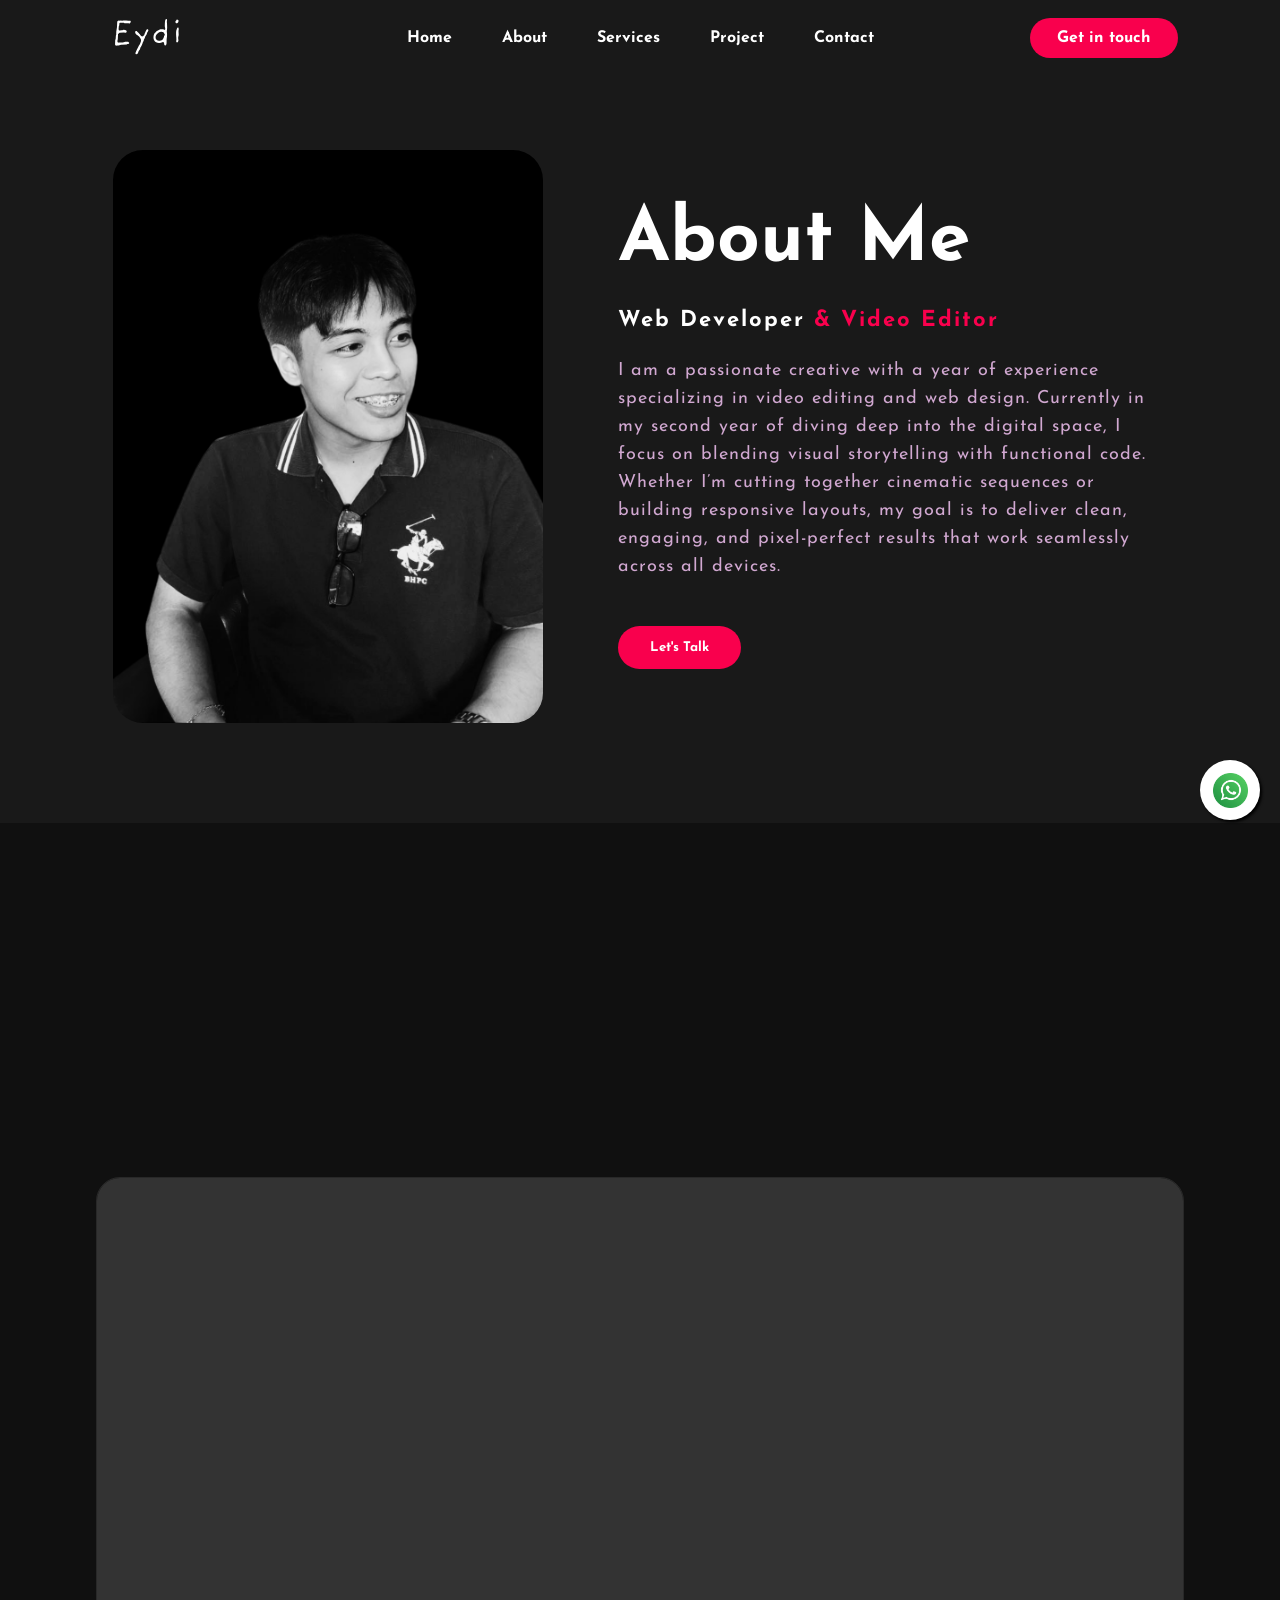
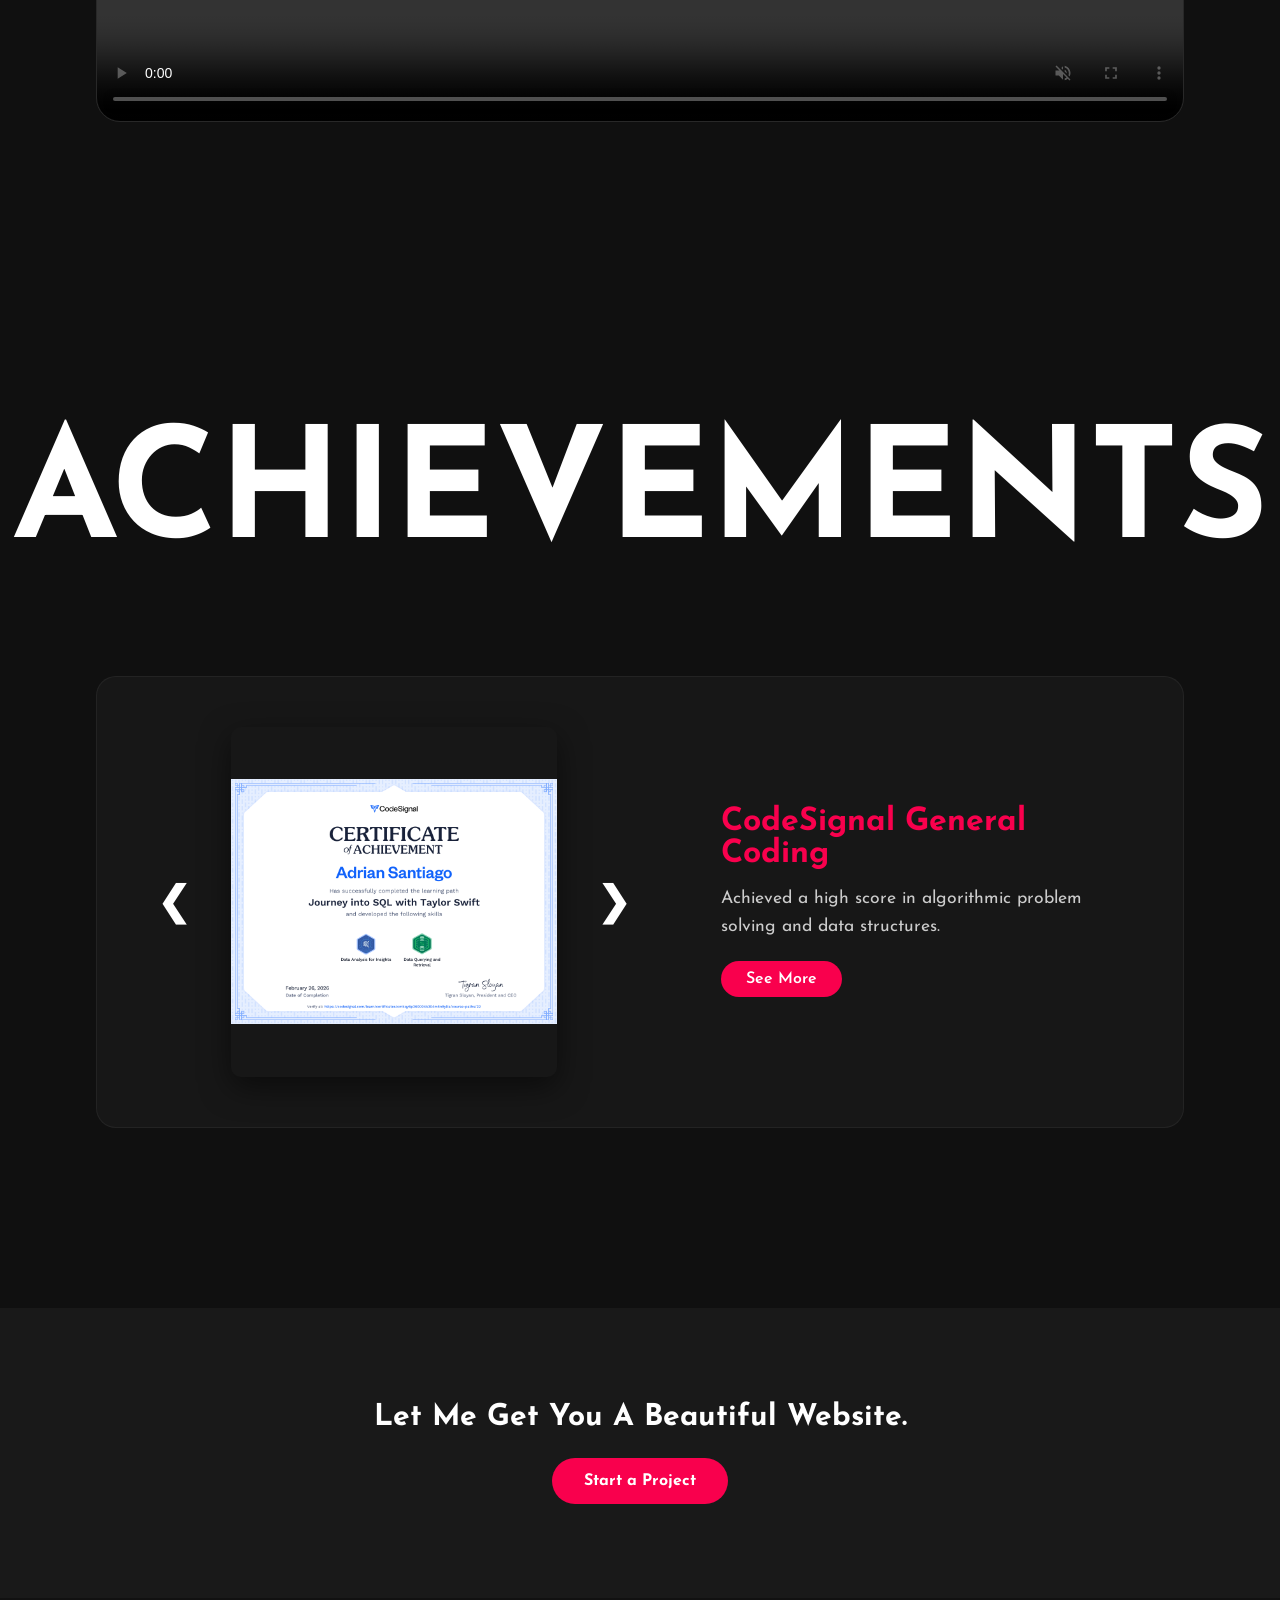
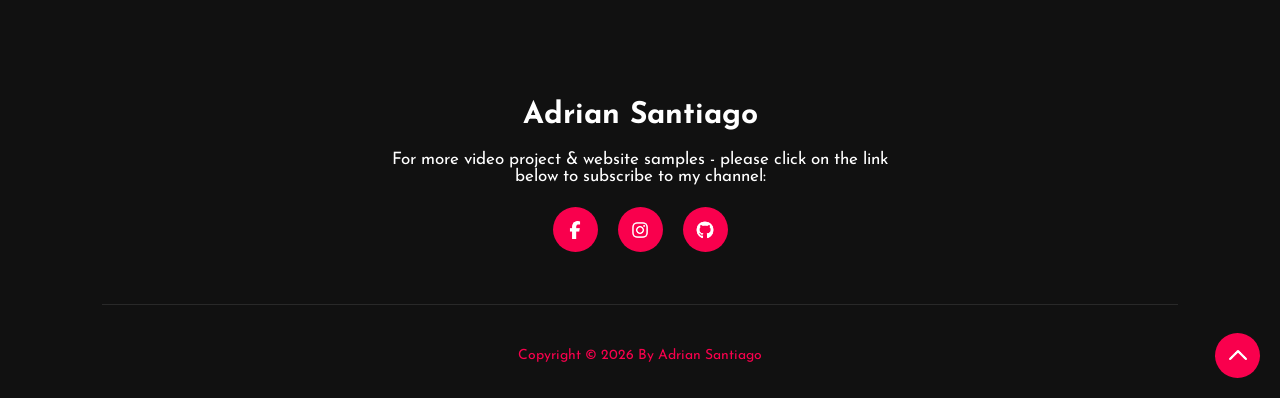
<file: about.html>
<!DOCTYPE html>
<html lang="en">
<head>
    <meta charset="UTF-8">
    <meta name="viewport" content="width=device-width, initial-scale=1.0">
	<link rel="stylesheet" href="css/style.css">
	<title>Eydi | About</title>
	<link rel="icon" type="image/x-icon" href="images/header_logo_eydi.svg">
</head>

<body>

	<!-- hero section start -->
	<div class="hero">
		<nav>
			<div class="logo-container">
				<a href="index.html">
					<img class="logo" src="images/header_logo_eydi.svg" alt="Eydi Logo">
				</a>
			</div>

			<input type="checkbox" id="check">
			<label for="check" class="checkbtn">
				<span class="bar"></span>
				<span class="bar"></span>
				<span class="bar"></span>
			</label>

			<ul>
				<li><a href="index.html">Home</a></li>
				<li><a href="about.html">About</a></li>
				<li><a href="services.html">Services</a></li>
				<li><a href="project.html">project</a></li>
				<li><a href="contact.html">Contact</a></li>
			</ul>
			<a href="mailto:adriandc.santantiago22@email.com" class="btn">Get in touch</a>
		</nav>
	</div>
	
	<!-- About Section Start -->
	<section class="about">
		<div class="main">
			<img src="images/about-image.png">
			<div class="about-text">
				<h2>About Me</h2>
				<h5>Web Developer <span>& Video Editor</span></h5>
				<p>I am a passionate creative with a year of experience specializing
				in video editing and web design. Currently in my second year of diving 
				deep into the digital space, I focus on blending visual storytelling with 
				functional code. Whether I’m cutting together cinematic sequences or building 
				responsive layouts, my goal is to deliver clean, engaging, and pixel-perfect 
				results that work seamlessly across all devices.</p>
			<a href="mailto:adriandc.santantiago22@email.com"><button type="button">Let's Talk</button></a>
			</div>
		</div>
	</section>
	
	<!-- Demo Reel Section -->
	<div class="demo-reel-section">
		<h2 class="scrolling-text">MY DEMO REEL</h2>
		
		<div class="video-container">
			<video muted loop playsinline controls class="demo-video">
				<source src="https://media.githubusercontent.com/media/adxprogram/Eydi_Portfolio_Website/main/images/Demo_Reel_Adrian.mp4" type="video/mp4">
				Your browser does not support the video tag.
			</video>
		</div>

    <h2 class="scrolling-text-reverse">ACHIEVEMENTS</h2>

	<!-- CERTIFICATE CAROUSEL -->
		<div class="certificate-container">
			<div class="cert-slider">
				<button class="arrow left-arrow" onclick="changeCert(-1)">&#10094;</button>
				
				<div class="cert-image-wrapper">
					<img id="active-cert" src="images/CodeSignal_Cert.png" alt="Certificate">
				</div>

				<button class="arrow right-arrow" onclick="changeCert(1)">&#10095;</button>
			</div>

			<div class="cert-description">
				<h3 id="cert-title">Specialization Title</h3>
				<p id="cert-text">Description goes here.</p>
				<a id="cert-button" 
				href="https://codesignal.com/learn/profile/cmkqy6p360004k304m5n9ylts" 
				target="_blank" 
				class="btn-see-more">See More</a>
			</div>

			<div id="image-modal" class="modal">
				<span class="close-modal">&times;</span>
				<img class="modal-content" id="img-zoom">
			</div>
		</div>
	</div>
	
	<!-- Contact Me -->
	<div class="contact-me">
		<p>Let Me Get You A Beautiful Website.</p>
		<a class="button-two" href="contact.html">Start a Project</a>
	</div>
	
	<!-- footer start -->
	<footer>
		<p>Adrian Santiago</p>
		<p>For more video project & website samples - please click on the link below to subscribe to my channel:</p>
		<div class="social">
			<a href="https://www.facebook.com/adriandc.santiago/" target="_blank"  rel="noopener noreferrer"><img src="./images/facebook.png" alt="Facebook"></a>
			<a href="https://www.instagram.com/theeditoradrian/" target="_blank"  rel="noopener noreferrer"><img src="./images/instagram.png" alt="Instagram"></a>
			<a href="https://github.com/adxprogram" target="_blank"  rel="noopener noreferrer"><img src="./images/github.png" alt="GitHub"></a>
		</div>

		<hr class="footer-line">
		<a class="end">Copyright © 2026 By Adrian Santiago</a>

		<a href="#" class="back-to-top">
			<img src="./images/up-arrows.png" alt="Back to top">
		</a>
	</footer>

	<a href="https://wa.me/639765764144" class="whatsapp-float" target="_blank">
		<img src="images\whatsapp_logo.png" alt="Chat with us on WhatsApp" />
	</a>

	<script src="javascript/script.js"></script>
</body>


</html>
</file>
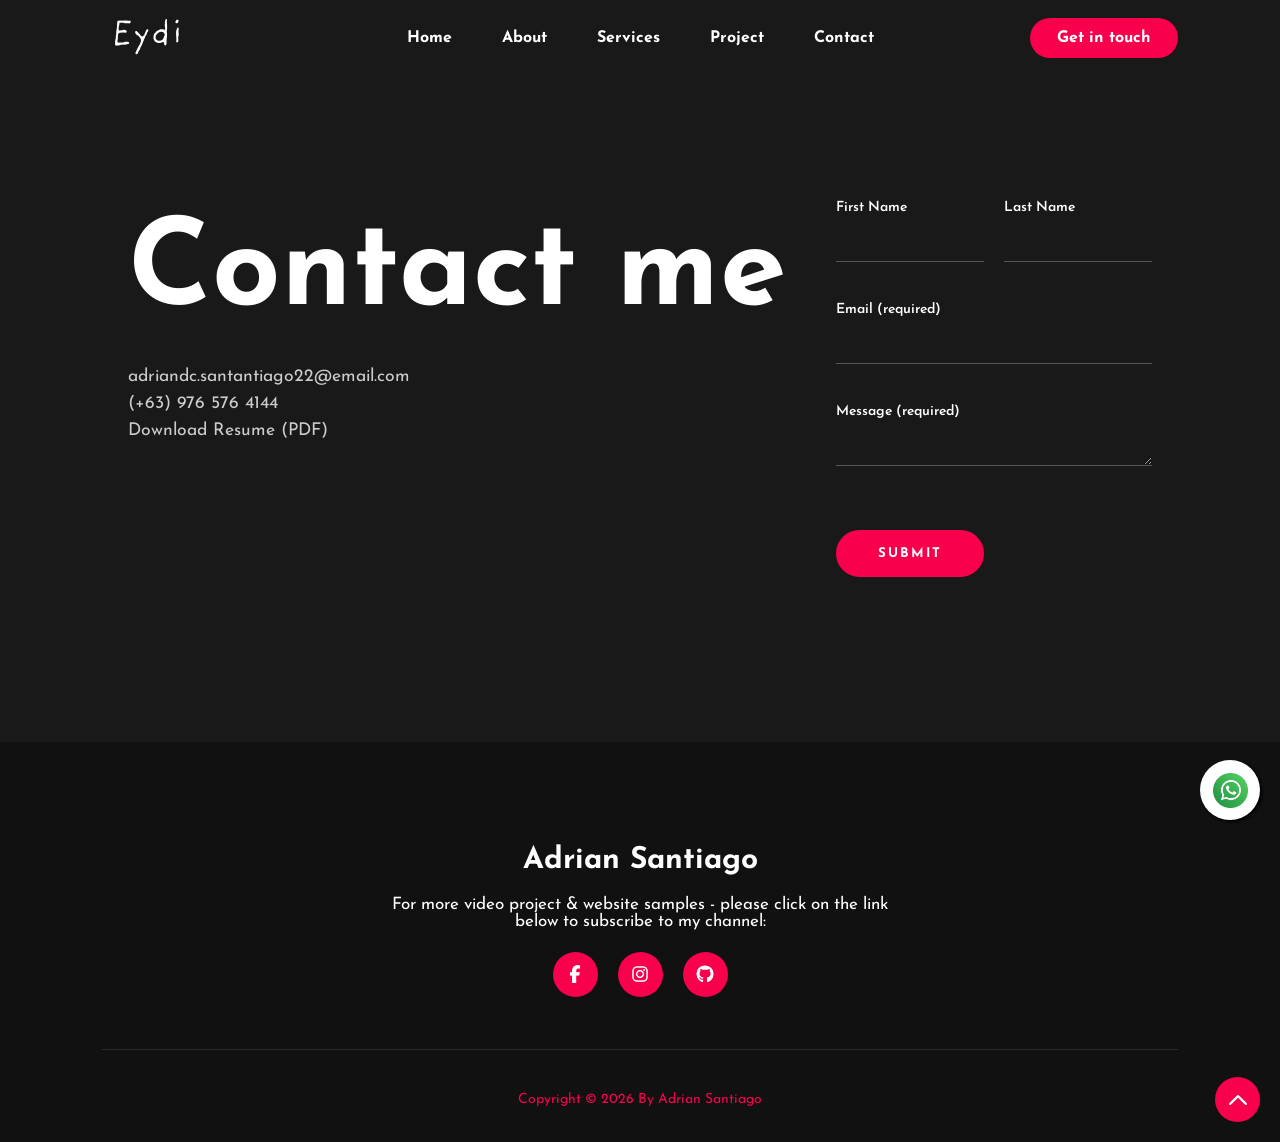
<file: contact.html>
<!DOCTYPE html>
<html lang="en">
<head>
    <meta charset="UTF-8">
    <meta name="viewport" content="width=device-width, initial-scale=1.0">
	<link rel="stylesheet" href="css/style.css">
    <title>Eydi | Contact</title>
	<link rel="icon" type="image/x-icon" href="images/header_logo_eydi.svg">
</head>

<body>
    
	<!-- hero section start -->
	<div class="hero">
		<nav>
			<div class="logo-container">
				<a href="index.html">
					<img class="logo" src="images/header_logo_eydi.svg" alt="Eydi Logo">
				</a>
			</div>

			<input type="checkbox" id="check">
			<label for="check" class="checkbtn">
				<span class="bar"></span>
				<span class="bar"></span>
				<span class="bar"></span>
			</label>

			<ul>
				<li><a href="index.html">Home</a></li>
				<li><a href="about.html">About</a></li>
				<li><a href="services.html">Services</a></li>
				<li><a href="project.html">project</a></li>
				<li><a href="contact.html">Contact</a></li>
			</ul>
			<a href="mailto:adriandc.santantiago22@email.com" class="btn">Get in touch</a>
		</nav>
	</div>

	<!-- Contact form section -->
	<section class="contact-section">
		<div class="contact-container">
			<div class="contact-title">
				<h1>Contact me</h1>
				<div class="contact-direct">
					<a href="mailto:adriandc.santantiago22@email.com">adriandc.santantiago22@email.com</a>
					<p>(+63) 976 576 4144</p>

					<a href="https://media.githubusercontent.com/media/adxprogram/Eydi_Portfolio_Website/main/images/Adrian_Santiago_Resume.pdf" target="_blank">
        				<i class="fa-solid fa-download"></i> Download Resume (PDF)
    				</a>
				</div>
			</div>

			<form id="contact-form" action="https://formspree.io/f/mrerpjoo" method="POST" class="contact-form">
				<div class="form-row">
					<div class="form-group">
						<label>First Name</label>
						<input type="text" name="first-name" required>
					</div>
					<div class="form-group">
						<label>Last Name</label>
						<input type="text" name="last-name" required>
					</div>
				</div>

				<div class="form-group">
					<label>Email (required)</label>
					<input type="email" name="email" required>
				</div>

				<div class="form-group">
					<label>Message (required)</label>
					<textarea name="message" rows="1" required></textarea>
				</div>

				<button type="submit" id="submit-btn" class="submit-btn">SUBMIT</button>
				<p id="form-status"></p>
			</form>
		</div>
	</section>
	<!-- footer start -->
	<footer>
		<p>Adrian Santiago</p>
		<p>For more video project & website samples - please click on the link below to subscribe to my channel:</p>
		<div class="social">
			<a href="https://www.facebook.com/adriandc.santiago/" target="_blank"  rel="noopener noreferrer"><img src="./images/facebook.png" alt="Facebook"></a>
			<a href="https://www.instagram.com/theeditoradrian/" target="_blank"  rel="noopener noreferrer"><img src="./images/instagram.png" alt="Instagram"></a>
			<a href="https://github.com/adxprogram" target="_blank"  rel="noopener noreferrer"><img src="./images/github.png" alt="GitHub"></a>
		</div>

		<hr class="footer-line">
		<a class="end">Copyright © 2026 By Adrian Santiago</a>

		<a href="#" class="back-to-top">
			<img src="./images/up-arrows.png" alt="Back to top">
		</a>
	</footer>

	<a href="https://wa.me/639765764144" class="whatsapp-float" target="_blank">
		<img src="images\whatsapp_logo.png" alt="Chat with us on WhatsApp" />
	</a>

	<script src="javascript/script.js"></script>
</body>
</html>
</file>
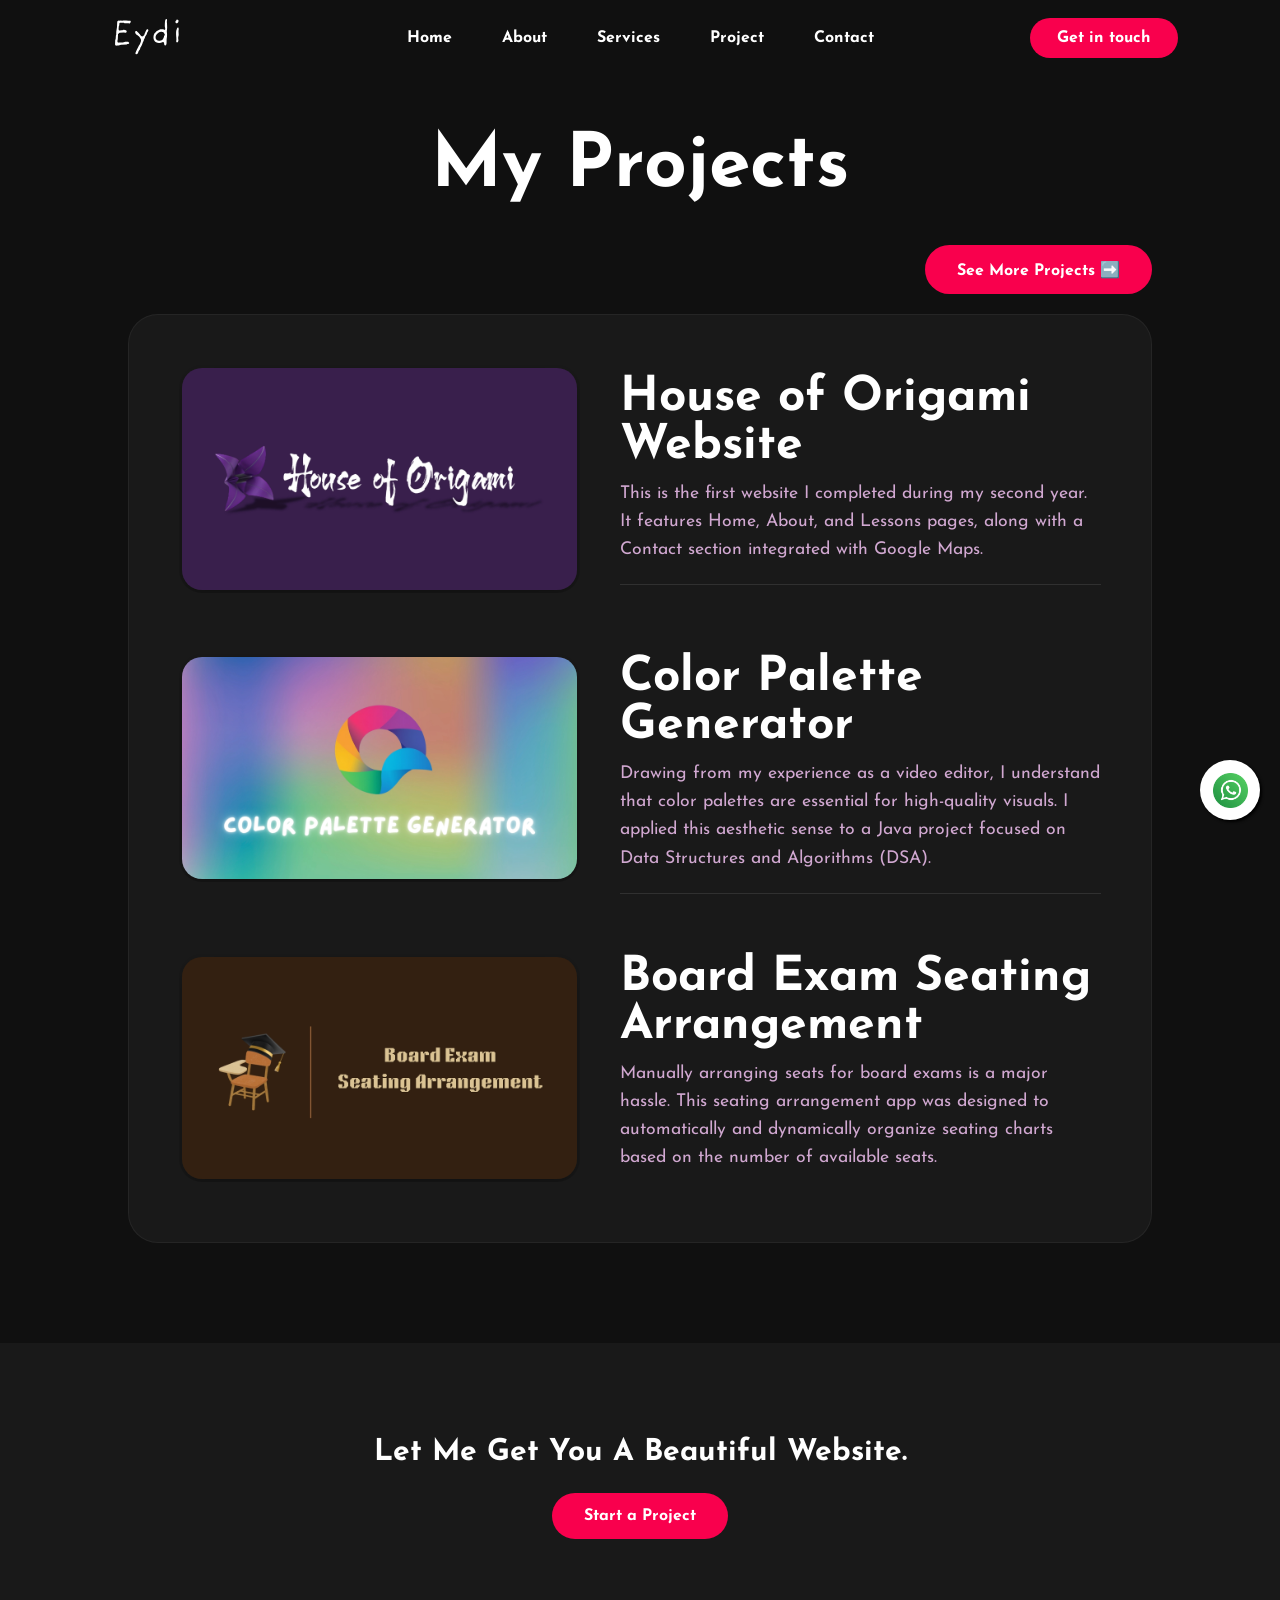
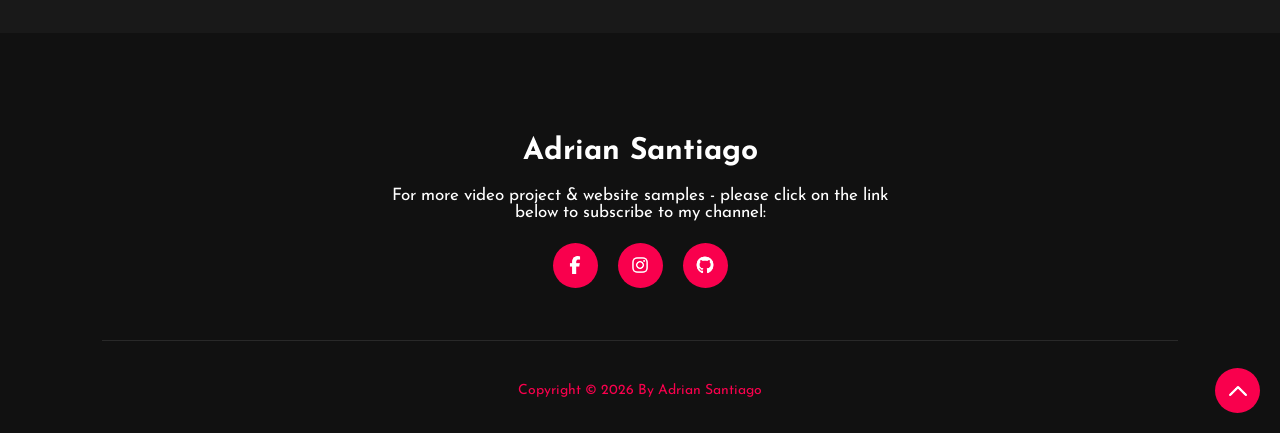
<file: project.html>
<!DOCTYPE html>
<html lang="en">
<head>
    <meta charset="UTF-8">
    <meta name="viewport" content="width=device-width, initial-scale=1.0">
	<link rel="stylesheet" href="css/style.css">
    <title>Eydi | Project</title>
	<link rel="icon" type="image/x-icon" href="images/header_logo_eydi.svg">
</head>

<body>
    
	<!-- hero section start -->
	<div class="hero">
		<nav>
			<div class="logo-container">
				<a href="index.html">
					<img class="logo" src="images/header_logo_eydi.svg" alt="Eydi Logo">
				</a>
			</div>

			<input type="checkbox" id="check">
			<label for="check" class="checkbtn">
				<span class="bar"></span>
				<span class="bar"></span>
				<span class="bar"></span>
			</label>

			<ul>
				<li><a href="index.html">Home</a></li>
				<li><a href="about.html">About</a></li>
				<li><a href="services.html">Services</a></li>
				<li><a href="project.html">project</a></li>
				<li><a href="contact.html">Contact</a></li>
			</ul>
			<a href="mailto:adriandc.santantiago22@email.com" class="btn">Get in touch</a>
		</nav>
	</div>
	
	<!-- Project section -->
	<div class="project">
		<div class="title">
			<h2>My Projects</h2>
		</div>

		<div class="project-header-action">
			<a class="button-two" href="https://pxlcrft.my.canva.site/editoradrianportfolio" target="_blank">See More Projects ➡️</a>
		</div>

		<div class="project-container">
			<div class="project-card">
				<div class="project-img">
					<a href="https://adxprogram.github.io/Origami_Website_Project-Final-/" target="_blank" class="project-link">
						<div class="glow-wrapper">
							<img src="images/house_of_origami_project_1.jpg" alt="House of Origami">
						</div>
           			 </a>
				</div>
				<div class="project-info">
					<h3>House of Origami Website</h3>
					<p>This is the first website I completed during my second year. It features Home, About, and Lessons pages, along with a Contact section integrated with Google Maps.</p>
					<hr class="project-divider">
				</div>
			</div>

			<div class="project-card">
				<div class="project-img">
					<a href="https://github.com/adxprogram/ColorPaletteGenerator_Project" target="_blank" class="project-link">
						<div class="glow-wrapper">					
							<img src="images/color_palette_generator_project_2.jpg" alt="Project Thumbnail">
						</div>
           			</a>
				</div>
				
				<div class="project-info">
					<h3>Color Palette Generator</h3>
					<p>Drawing from my experience as a video editor, I understand that color palettes are essential for high-quality visuals. I applied this aesthetic sense to a Java project focused on Data Structures and Algorithms (DSA).</p>
					<hr class="project-divider">
				</div>
			</div>

			<div class="project-card">
				<div class="project-img">
					<a href="https://github.com/adxprogram/BoardExamSeatingArrangement_Project" target="_blank" class="project-link">
						<div class="glow-wrapper">	
							<img src="images/seating_arrangement_project_3.jpg" alt="Project Thumbnail">
						</div>
					</a>		
				</div>
				<div class="project-info">
					<h3>Board Exam Seating Arrangement</h3>
					<p>Manually arranging seats for board exams is a major hassle. This seating arrangement app was designed to automatically and dynamically organize seating charts based on the number of available seats.</p>
				</div>
			</div>
		</div>
	</div>

	<!-- Contact Me -->
	<div class="contact-me">
		<p>Let Me Get You A Beautiful Website.</p>
		<a class="button-two" href="contact.html">Start a Project</a>
	</div>

	<!-- footer start -->
	<footer>
		<p>Adrian Santiago</p>
		<p>For more video project & website samples - please click on the link below to subscribe to my channel:</p>
		<div class="social">
			<a href="https://www.facebook.com/adriandc.santiago/" target="_blank"  rel="noopener noreferrer"><img src="./images/facebook.png" alt="Facebook"></a>
			<a href="https://www.instagram.com/theeditoradrian/" target="_blank"  rel="noopener noreferrer"><img src="./images/instagram.png" alt="Instagram"></a>
			<a href="https://github.com/adxprogram" target="_blank"  rel="noopener noreferrer"><img src="./images/github.png" alt="GitHub"></a>
		</div>

		<hr class="footer-line">
		<a class="end">Copyright © 2026 By Adrian Santiago</a>

		<a href="#" class="back-to-top">
			<img src="./images/up-arrows.png" alt="Back to top">
		</a>
	</footer>

	<a href="https://wa.me/639765764144" class="whatsapp-float" target="_blank">
		<img src="images\whatsapp_logo.png" alt="Chat with us on WhatsApp" />
	</a>

	<script src="javascript/script.js"></script>
</body>
</html>
</file>
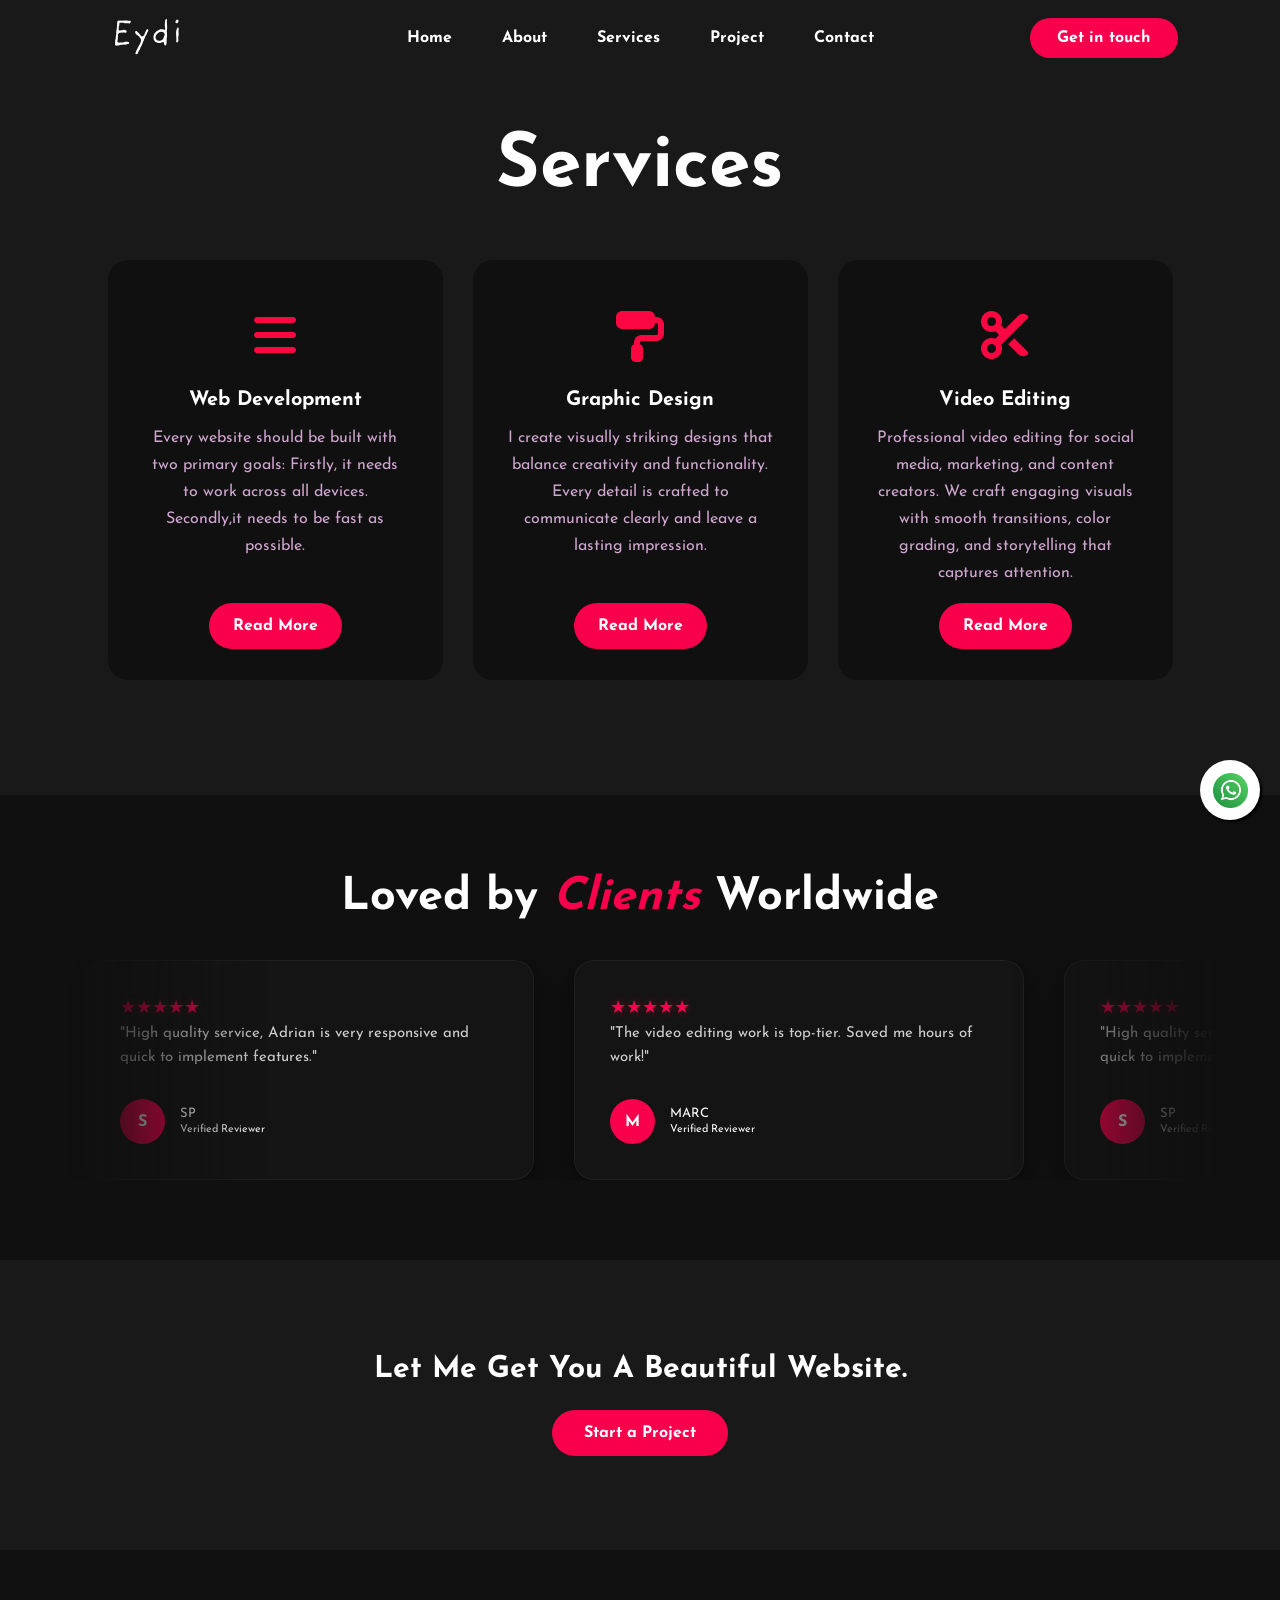
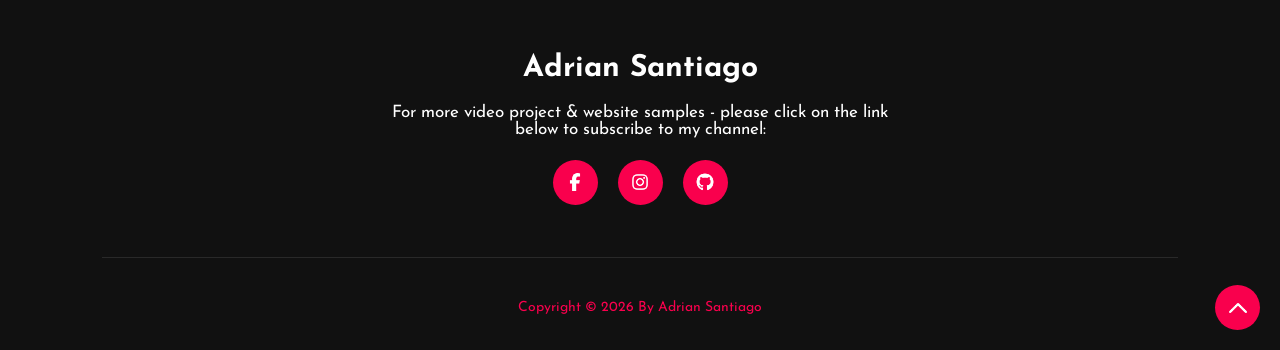
<file: services.html>
<!DOCTYPE html>
<html lang="en">
<head>
    <meta charset="UTF-8">
    <meta name="viewport" content="width=device-width, initial-scale=1.0">
	<link rel="stylesheet" href="css/style.css">
	<title>Eydi | Services</title>
	<link rel="icon" type="image/x-icon" href="images/header_logo_eydi.svg">
</head>

<body>

	<!-- hero section start -->
	<div class="hero">
	<!-- hero section start -->
		<nav>
			<div class="logo-container">
				<a href="index.html">
					<img class="logo" src="images/header_logo_eydi.svg" alt="Eydi Logo">
				</a>
			</div>

			<input type="checkbox" id="check">
			<label for="check" class="checkbtn">
				<span class="bar"></span>
				<span class="bar"></span>
				<span class="bar"></span>
			</label>

			<ul>
				<li><a href="index.html">Home</a></li>
				<li><a href="about.html">About</a></li>
				<li><a href="services.html">Services</a></li>
				<li><a href="project.html">project</a></li>
				<li><a href="contact.html">Contact</a></li>
			</ul>
			<a href="mailto:adriandc.santantiago22@email.com" class="btn">Get in touch</a>
		</nav>
	</div>
        
	<!-- Service Section Start -->
	<div class="service">
		<div class="title">
			<h2>Services</h2>
		</div>
		
		<div class="box">
			<div class="card">
				<img src="./images/bars.png" alt="Web-Developer-Icon">
				<h5>Web Development</h5>
				<div class="pra">
					<p>Every website should be built with two primary goals: Firstly, it needs to work across all devices. Secondly,it needs to
					be fast as possible.</p>
					
					<p><a class="button" href="project.html">Read More</a></p>
				</div>
			</div>
			
			<div class="card">
				<img src="./images/paint.png" alt="Graphic-Designer-Icon">
				<h5>Graphic Design</h5>
				<div class="pra">
					<p>I create visually striking designs that balance creativity and functionality. Every detail is crafted to communicate clearly and leave a lasting impression.</p>
					<p><a class="button" href="project.html">Read More</a></p>
				</div>
			</div>

			<div class="card">
				<img src="./images/scissor.png" alt="Video-Editor-Icon">
				<h5>Video Editing</h5>
				<div class="pra">
					<p>Professional video editing for social media, marketing, and content creators. We craft engaging visuals with smooth transitions,
						color grading, and storytelling that captures attention.</p>
					
					<p><a class="button" href="project.html">Read More</a></p>
				</div>
			</div>
		</div>
	</div>
	
	<!-- The Testimonials Section -->
	<div class="testimonial-section">
		
		<h2>Loved by <i>Clients</i> Worldwide</h2>
		<div class="marquee-wrapper">
			<div class="marquee-track">
				<div class="review-card">
					<div class="stars">★★★★★</div>
					<p>"High quality service, Adrian is very responsive and quick to implement features."</p>
					<div class="user">
						<div class="user-img">S</div>
						<span>SP <br><small>Verified Reviewer</small></span>
					</div>
				</div>
				<div class="review-card">
					<div class="stars">★★★★★</div>
					<p>"The video editing work is top-tier. Saved me hours of work!"</p>
					<div class="user">
						<div class="user-img">M</div>
						<span>MARC <br><small>Verified Reviewer</small></span>
					</div>
				</div>
				<div class="review-card">
					<div class="stars">★★★★★</div>
					<p>"High quality service, Adrian is very responsive and quick to implement features."</p>
					<div class="user">
						<div class="user-img">S</div>
						<span>SP <br><small>Verified Reviewer</small></span>
					</div>
				</div>
				<div class="review-card">
					<div class="stars">★★★★★</div>
					<p>"The video editing work is top-tier. Saved me hours of work!"</p>
					<div class="user">
						<div class="user-img">M</div>
						<span>MARC <br><small>Verified Reviewer</small></span>
					</div>
				</div>
			</div>
		</div>
	</div>
	
	<!-- Contact Me -->
	<div class="contact-me">
		<p>Let Me Get You A Beautiful Website.</p>
		<a class="button-two" href="contact.html">Start a Project</a>
	</div>
	
	<!-- footer start -->
	<footer>
		<p>Adrian Santiago</p>
		<p>For more video project & website samples - please click on the link below to subscribe to my channel:</p>
		<div class="social">
			<a href="https://www.facebook.com/adriandc.santiago/" target="_blank"  rel="noopener noreferrer"><img src="./images/facebook.png" alt="Facebook"></a>
			<a href="https://www.instagram.com/theeditoradrian/" target="_blank"  rel="noopener noreferrer"><img src="./images/instagram.png" alt="Instagram"></a>
			<a href="https://github.com/adxprogram" target="_blank"  rel="noopener noreferrer"><img src="./images/github.png" alt="GitHub"></a>
		</div>

		<hr class="footer-line">
		<a class="end">Copyright © 2026 By Adrian Santiago</a>

		<a href="#" class="back-to-top">
			<img src="./images/up-arrows.png" alt="Back to top">
		</a>
	</footer>

	<a href="https://wa.me/639765764144" class="whatsapp-float" target="_blank">
		<img src="images\whatsapp_logo.png" alt="Chat with us on WhatsApp" />
	</a>
	
	<script src="javascript/script.js"></script>
</body>


</html>
</file>
<file: css/style.css>
/* COLORS:
f9004d
101010
191919
*/

@font-face {
    font-family: 'Josefin Sans';
    src: url('../fonts/JosefinSans-VariableFont_wght.ttf') format('truetype');
    font-weight: 100 700;
    font-style: normal;
}

html, body {
    width: 100%;
    margin: 0;
    padding: 0;
    overflow-x: hidden; /* This prevents the horizontal scroll/white space */
    position: relative;
}


body {
    font-family: 'Josefin Sans', sans-serif;
}


*{
	padding: 0;
	margin: 0;
	font-family: 'Josefin Sans', sans-serif;
	box-sizing: border-box;
}

.hero{
	background-color: black;
	background-size: cover;
	background-position: 25% 15%;
	background-color: #000000;
}

.hero-background {
    background-color: #000;
    height: 100vh;
    width: 100%;
    position: relative;
    overflow: hidden;
    cursor: none;
}

.hero-image {
    position: absolute;
    bottom: 0;
    right: 0;
    
    /* SET A SPECIFIC WIDTH, Like 60% or 70% of the screen */
    width: 78%; 
    height: auto; /* Keep the aspect ratio perfect */
    width: auto;      /* Change from 78% to auto */
    height: 90vh;     /* Keep it tall but not necessarily ultra-wide */
    z-index: 5;
    pointer-events: none;
}

nav {
    display: flex;
    align-items: center;
    justify-content: center; /* This centers the UL perfectly */
    padding: 20px 8%;
    position: fixed;   
    top: 0;          
    left: 0;      
    width: 100%;      
    z-index: 1000;   
    background: transparent;
    transition: all 0.4s ease;
}

nav.scrolled {
    background: rgba(0, 0, 0, 0.7); 
    backdrop-filter: blur(15px);
    -webkit-backdrop-filter: blur(15px);
}

.logo {
    width: 90px;
    height: auto;
    cursor: pointer;
    vertical-align: middle; 
}

.logo-container {
    position: absolute;
    left: 8%; /* Matches your nav padding */
    display: flex;
    align-items: center;
}

span{
	color: #f9004d;
}

nav ul {
    display: flex;
    list-style: none;
    margin: 0;
    padding: 0;
}

nav ul li {
    list-style-type: none;
    display: inline-block;
    padding: 10px 25px;
}

nav ul li a {
    color: white;
    text-decoration: none;
    font-weight: bold;
    text-transform: capitalize;
    position: relative; 
}

nav > .btn {
    position: absolute;
    right: 8%; /* Matches your nav padding */
}

nav ul li a::after {
    content: "";
    position: absolute;
    background: #f9004d;
    height: 1px;     
    width: 0;            
  	left: 50%;
    transform: translateX(-50%);
    bottom: -14px;      
    transition: 0.3s; 
}


nav ul li a:hover::after {
    width: 100%;      
}


nav ul li a:hover {
    color: #f9004d;
}

.btn {
	background-color: #f9004d;
	color: white;
	text-decoration: none;
	border: 2px solid transparent;
	font-weight: bold;
	padding: 10px 25px;
	border-radius: 30px;
	transition: transform .4s;
}

.btn:hover {
	transform: scale(1.2);
}

.content {
    position: absolute;
    top: 50%;
    left: 8%;
    transform: translateY(-50%);
    z-index: 10;
    /* Add this to ensure the container doesn't stretch too far right */
    max-width: 600px; 
    display: flex;
    flex-direction: column;
    align-items: flex-start; /* Keeps everything pinned to the left */
}

.content h1 {
    display: block;
    opacity: 0;
    
    /* Animation: name, duration, timing-function, delay, fill-mode */
    animation: h1SlideUp .5s ease-out 0.3s forwards;
	padding-bottom: 10px;
}

@keyframes h1SlideUp {
    0% {
        transform: translateY(30px);
        opacity: 0;
    }
    100% {
        transform: translateY(0);
        opacity: 1;
    }
}

h1{
	color: white;
	margin: 20px 0px 20px;
	font-size: 75px;
}

h3{
	color: white;
	font-size: 25px;
	margin-bottom: 50px;
}


.typing-text {
    color: #f9004d; /* Use your signature pink color */
    border-right: 3px solid #f9004d; /* The cursor */
    padding-right: 5px;
    animation: blink 0.8s infinite;
}

@keyframes blink {
    0%, 100% { border-color: transparent; }
    50% { border-color: #f9004d; }
}

h4{
	color: #fcfc;
	letter-spacing: 2px;
font-size: 20px;	
}

.newslatter form {
    width: 380px;
    max-width: 100%;
    position: relative;
    /* Ensure it doesn't have any unintended float or margin-left */
    margin: 0; 
}

.newslatter form input:first-child {
    display: inline-block;
    width: 100%;
    padding: 14px 110px 14px 15px; /* Reduced right padding slightly */
    border-radius: 30px;
    border: 2px solid #f9004d;
    outline: none;
    box-sizing: border-box; /* Ensures padding doesn't add to width */
}

.newslatter form input:last-child{
	position: absolute;
	display: inline-block;
	padding: 10px 30px;
	border-radius: 30px;
	border: none;
	outline: none;
	background-color: #f9004d;
	color: white;
	top: 6px;
	right: 6px;
	cursor: pointer;
}

/* THE ANIMATION FOR LETS START TO SENT! */
#submit-btn {
    transition: all 0.3s ease;
}


#submit-btn:active {
    transform: scale(0.95);
}

.about{
	width: 100%;
	padding: 100px 0px;
	background-color: #191919;
	padding-top: 150px;
}

.about h2{
    display: block;
    opacity: 0;
    
    /* Animation: name, duration, timing-function, delay, fill-mode */
    animation: h2SlideUp .5s ease-out 0.3s forwards;
	padding-bottom: 10px;
}

@keyframes h1SlideUp {
    0% {
        transform: translateY(30px);
        opacity: 0;
    }
    100% {
        transform: translateY(0);
        opacity: 1;
    }
}

.about img{
	height: auto;
	width: 430px;
	border-radius: 30px;
}

.about-text{
	width: 550px;
}

.main{
	width: 1130px;
	max-width: 95%;
	margin: 0 auto;
	display: flex;
	align-items: center;
	justify-content: space-around;
}

.about-text h2{
	color: white;
	font-size: 75px;
	text-transform: capitalized;
	margin-bottom: 20px;
}


.about-text h5{
	color: white;
	letter-spacing: 2px;
	font-size: 22px;
	margin-bottom: 25px;
	text-transform: capitalize;
}

.about-text p{
	color: #fcfc;
	letter-spacing: 1px;
	line-height: 28px;
	font-size: 18px;
	margin-bottom: 45px;
}

button{
	background-color: #f9004d;
	color: white;
	text-decoration: none;
	border: 2px solid transparent;
	font-weight: bold;
	padding: 13px 30px;
	border-radius: 30px;
	transition: .4s;
}

button:hover{
	background-color: transparent;
	border: 2px solid #f9004d;
	cursor: pointer;
}

.pra p:last-child{
	text-align: center;
}

.service{
	background: #191919;
	padding: 100px 0px;
	width: 100%;
}

.title h2 {
	color: white;
	font-size: 75px;
	width: 1130px;
	margin: 30px auto;
	text-align: center;

    display: block;
    opacity: 0;
    
    /* Animation: name, duration, timing-function, delay, fill-mode */
    animation: h1SlideUp .5s ease-out 0.3s forwards;
	padding-bottom: 10px;
}

@keyframes h2SlideUp {
    0% {
        transform: translateY(30px);
        opacity: 0;
    }
    100% {
        transform: translateY(0);
        opacity: 1;
    }
}

.box{
	display: flex;
	justify-content: center;
	align-items: center;
	min-height: 400px;
}

.card {
    height: 420px;
    width: 335px;
    padding: 20px 35px;
    background: #101010;
    border-radius: 20px;
    margin: 15px;
    text-align: center;
    
    display: flex;
    flex-direction: column;
    align-items: center;
}

.card img{
	width: 60px;
	height: auto;
	display: block;
	margin: 25px auto;
    filter: brightness(0) saturate(100%) invert(19%) sepia(94%) saturate(5431%) hue-rotate(338deg) brightness(96%) contrast(107%);
}

h5{
	color: white;
	font-size: 20px;
	margin-bottom: 15px;
}

.pra {
    display: flex;
    flex-direction: column;
    flex-grow: 1;
}

.pra p:last-child {
    margin-top: auto;
    margin-bottom: 0;  
    padding-bottom: 20px; 
}

.pra p{
	color: #fcfc;
	font-size: 16px;
	line-height: 27px;
	margin-bottom: 25px;
}

.card .button{
	background-color: #f9004d;
	color: white;
	text-decoration: none;
	border: 2px solid transparent;
	font-weight: bold;
	padding: 13px 22px;
	border-radius: 30px;
	transition: .4s;
}

.card .button:hover{
	background-color: transparent;
	border: 2px solid #f9004d;
	cursor: pointer;
}

.contact-me{
	width: 100%;
	height: 290px;
	background: #191919;
	display: flex;
	align-items: center;
	flex-direction: column;
	justify-content: center;
}

.contact-me p{
	color: white;
	font-size: 30px;
	font-weight: bold;
	margin-bottom: 25px;
	
	opacity: 0;
	transform: translateY(50px);
	transition: all 0.8s ease-out;
}

.contact-me p.appear {
	opacity: 1;
	transform: translateY(0);
}

.contact-me .button-two{
	background-color: #f9004d;
	color: white;
	text-decoration: none;
	border: 2px solid transparent;
	font-weight: bold;
	padding: 13px 30px;
	border-radius: 30px;
	transition: .4s;
}

.contact-me .button-two:hover{
	background-color: transparent;
	border: 2px solid #f9004d;
	cursor: pointer;
}

footer {
    width: 100%;
    min-height: 400px;
    background: #111;
    display: flex;
    flex-direction: column;
    align-items: center;
    justify-content: center;
    
    position: relative; 
    
    padding: 60px 0 20px 0;
    text-align: center;
}

footer p:nth-child(1){
	color: white;
	font-size: 30px;
	margin-bottom: 20px;
	font-weight: bold;
}

footer p:nth-child(2){
	color: white;
	font-size: 17px;
	width: 500px;
	text-align: center;
}

.social {
    display: flex;
    justify-content: center;
}

.social img {
    width: 22px;
    height: auto;
    object-fit: contain;
	filter: brightness(0) invert(1);
}

.social a {
    width: 45px;
    height: 45px;
    display: flex;
    align-items: center;
    justify-content: center;
    background: #f9004d;
    border-radius: 50%;
    margin: 22px 10px;
    transition: transform 0.3s ease;
}

.social a:hover {
    transform: scale(1.2);
}

.footer-line {
    width: 84%;
    border: none;
    border-top: 1px solid rgba(255, 255, 255, 0.1);
    margin: 30px auto;
}

.end{
	position: absolute;
	color: #f9004d;
	bottom: 35px;
	font-size: 14px;
}

.back-to-top {
    position: absolute; 
    bottom: 20px;
    right: 20px;
    
    background: #f9004d;
    width: 45px;
    height: 45px;
    border-radius: 50%;
    display: flex;
    align-items: center;
    justify-content: center;
    transition: 0.3s;
    text-decoration: none;
}

.back-to-top:hover {
    transform: translateY(-5px);
    background: white;
}

.back-to-top:hover img {
	filter: invert(19%) sepia(94%) saturate(5431%) hue-rotate(338deg) brightness(96%) contrast(107%);
}


.back-to-top img {
    width: 18px;
    height: auto;
    /* Use the filter trick if your PNG is black and you want it white */
    filter: brightness(0) invert(1);
}

html {
    scroll-behavior: smooth;
}


/* CUSTOM CURSOR ON HERO*/
.hero-background {
    position: relative;
    overflow: hidden;
    cursor: none;
}

.hero-background a, 
.hero-background button, 
.hero-background input {
    cursor: none;
}



.cursor-glow {
    position: absolute;
	z-index: 1;
    width: 400px;
    height: 400px;
    background: radial-gradient(circle, rgba(249, 0, 77, 0.4) 0%, rgba(249, 0, 77, 0) 70%);
    border-radius: 50%;
    pointer-events: none; 
    transform: translate(-50%, -50%);
    transition: width 0.4s ease, height 0.4s ease, background 0.4s ease;
    will-change: left, top; 
}

.cursor-glow.large {
    width: 600px;
    height: 600px;
    background: radial-gradient(circle, rgba(249, 0, 77, 0.6) 0%, rgba(249, 0, 77, 0) 70%);
}


#particle-container {
    position: absolute;
    top: 0;
    left: 0;
    width: 100%;
    height: 100%;
    z-index: 1; /* Behind hero-image (5) and content (10) */
    pointer-events: none; /* So you can still click things */

    mask-image: linear-gradient(to bottom, rgba(0,0,0,0) 40%, rgba(0,0,0,1) 80%);
    -webkit-mask-image: linear-gradient(to bottom, rgba(0,0,0,0) 40%, rgba(0,0,0,1) 80%);
}

#submit-btn {
    cursor: pointer !important;
}

#mail {
    cursor: text !important;
}


.testimonial-section {
    background: #101010;
    padding: 80px 0; /* Reduced padding slightly to align closer to service cards */
    width: 100%;
    overflow: hidden; 
    display: flex;
    flex-direction: column;
    align-items: center;
    gap: 40px; 
}

.testimonial-section h2 {
    color: white;
    font-size: 45px; /* Bigger heading */
    font-weight: 700;
}

.testimonial-section h2 i {
    color: #f9004d; /* Your pink */
    font-style: italic;
}

.marquee-wrapper {
    width: 90%;
    max-width: 1300px;
    margin: 0 auto;
    overflow: hidden;
    position: relative;
    mask-image: linear-gradient(to right,
        transparent 0%,
        black 18%,
        black 82%,
        transparent 100%
    );
    -webkit-mask-image: linear-gradient(to right,
        transparent 0%,
        black 18%,
        black 82%,
        transparent 100%
    );
}

.marquee-track {
    display: flex;
    width: max-content;
    /* SPEED: Changed from 30s to 20s for a faster, more energetic glide */
    animation: scroll 20s linear infinite;
}

/* Ensure the track pauses correctly on hover */
.marquee-wrapper:hover .marquee-track {
    animation-play-state: paused;
}

@keyframes scroll {
    0% { transform: translateX(0); }
    100% { transform: translateX(-50%); } /* Moves only half the track (one full set) */
}

/* Review Card Styling */
.review-card {
    background: #141414; /* Slightly darker to make the border pop */
    width: 450px;
    min-height: 220px; /* Ensures all cards stay the same height */
    padding: 35px;
    border-radius: 20px; /* More rounded for a modern look */
    margin: 0 20px;
    border: 1px solid rgba(255, 255, 255, 0.05);
    text-align: left;
    flex-shrink: 0;
    transition: all 0.4s ease; /* Smooth transition for the hover effect */
    display: flex;
    flex-direction: column;
    justify-content: space-between;
    box-shadow: 0 10px 30px rgba(0,0,0,0.5);
}

.stars { 
    color: #f9004d; /* Changed from green to your pink */
    font-size: 18px; 
    text-shadow: 0 0 10px rgba(249, 0, 77, 0.3); /* Subtle pink glow on stars */
}

.review-card p {
    color: #cecece;
    font-size: 15px;
    line-height: 1.6;
    margin-bottom: 25px;
}

.user {
    display: flex;
    align-items: center;
    gap: 15px;
}

.user-img {
    width: 45px;
    height: 45px;
    background: #f9004d; /* Your pink background */
    color: white;
    border-radius: 50%;
    display: flex;
    align-items: center;
    justify-content: center;
    font-weight: bold;
    font-size: 16px;
}

.user span { color: white; font-size: 13px; line-height: 1.2; }



/* Demo Reel Section on ABOUT HTML */

.demo-reel-section {
    background: #101010;
    width: 100%;
    min-height: 100vh; /* Takes up full screen height */
    display: flex;
    flex-direction: column;
    align-items: center;
    justify-content: center;
    overflow: hidden;
    padding: 100px 0;
}

.video-container {
    width: 85%;
    max-width: 1100px;
    margin: 80px auto 0 auto;
    border-radius: 24px;
    overflow: hidden;
    border: 1px solid rgba(255, 255, 255, 0.1);
    
    /* Reveal Animation Settings */
    animation: reveal-scroll linear both;
    animation-timeline: view();
    /* This starts the fade at the bottom (entry 0%) 
       and finishes it by the time it's 40% up the screen */
    animation-range: entry 0% cover 40%; 
}

.demo-video {
    width: 100%;
    display: block;
    /* This makes the play/pause bar match your dark theme better */
    color-scheme: dark; 
}

.demo-video:hover {
    filter: brightness(1); /* Highlights on hover */
}

/* The Animation Keyframes */
@keyframes reveal-scroll {
    from {
        opacity: 0;
        transform: translateY(150px) scale(0.9);
        filter: blur(10px); /* Optional: adds a nice 'camera focus' effect */
    }
    to {
        opacity: 1;
        transform: translateY(0) scale(1);
        filter: blur(0px);
    }
}

.scrolling-text {
    font-size: clamp(4rem, 15vw, 12rem);
    font-weight: 900;
    white-space: nowrap;
    text-transform: uppercase;
    color: white;
    display: inline-block;
    width: 100%;
    text-align: center; /* Ensures the text is centered when at 0% */

    animation: auto-scroll ease-out both;
    animation-timeline: scroll(root);
    
    /* This ensures the animation doesn't reset when you scroll past it */
    animation-fill-mode: both; 
    opacity: 0;
    
}
/* 2. Define the movement: Start right, end left */
@keyframes auto-scroll {
    /* 0% to 10%: The 'Hidden' phase */
    0%, 10% {
        transform: translateX(100%);
        opacity: 0;
    }
    
    /* 10% to 35%: The 'Reveal' phase (materializing while sliding) */
    /* Adjust these % to make the fade faster or slower */
    25% {
        opacity: 1;
        transform: translateX(0%);
    }

    /* 35% to 100%: The 'Locked' phase (staying in center) */
    100% {
        opacity: 1;
        transform: translateX(0%);
    }
}


/* MY ACHIEVEMENTS "same demo-reel section" */

.scrolling-text-reverse {
    font-size: clamp(4rem, 15vw, 12rem);
    font-weight: 900;
    white-space: nowrap;
    text-transform: uppercase;
    color: white;
    display: inline-block;
    width: 100%;
    text-align: center;
    margin-top: 300px; /* Space below the video */

    /* Link to the new REVERSE animation */
    animation: auto-scroll-reverse linear both;
    animation-timeline: scroll(root);
}

@keyframes auto-scroll-reverse {
    /* 0% to 30%: The 'Delay' phase. The text stays at -100% (hidden left) */
    0%, 30% {
        transform: translateX(-100%);
        opacity: 0; /* Keeps it hidden so it doesn't peek out */
    }
    
    /* The 'Movement' phase. It slides into the center */
    65% {
        transform: translateX(0%);
        opacity: 1;
    }

    /* 60% to 100%: The 'Stop' phase. It stays locked in the center */
    100% {
        transform: translateX(0%);
        opacity: 1;
    }
}

.scrolling-text, 
.scrolling-text-reverse {
    line-height: 1;      /* Prevents extra vertical spacing */
    margin-bottom: 20px; /* Forces a gap between the text and the video/content below */
    display: block;      /* Ensures it takes up its own row */
    font-size: clamp(3rem, 12vw, 10rem);
}



/* ACHIEVEMENT CERTIFICATE CAROUSEL */
.certificate-container {
    display: flex;
    align-items: center;
    justify-content: center;
    gap: 80px; /* INCREASED GAP: Adds more space between the slider and the text */
    width: 85%;
    max-width: 1200px;
    margin: 80px auto; /* More vertical breathing room */
    padding: 50px;
    background: rgba(255, 255, 255, 0.03);
    border-radius: 20px;
    border: 1px solid rgba(255, 255, 255, 0.05);
}

.cert-slider {
    display: flex;
    align-items: center;
    justify-content: space-between; /* Spreads arrows to the edges */
    flex: 1.2; /* Makes the image side slightly larger */
    position: relative;
    z-index: 1;
}

.cert-image-wrapper {
    flex: 1;
    margin: 0 30px; /* ADDED MARGIN: Specifically creates a gap between arrows and image */
    display: flex;
    justify-content: center;
}

.cert-image-wrapper img {
    width: 100%;
    max-width: 500px;
    height: 350px;
    object-fit: contain;
    border-radius: 10px;
    box-shadow: 0 10px 30px rgba(0,0,0,0.5);
    
    /* FIX SCALE DOWN: Explicitly prevent scaling on hover */
    transform: scale(1) !important; 
    transition: opacity 0.3s ease-in-out;
}


.cert-description {
    flex: 1;
    text-align: left;
    color: white;
}

.cert-description h3 {
    color: #f9004d; /* Your signature pink */
    font-size: 2rem;
    margin-bottom: 15px;
}

.cert-description p {
    font-size: 1.1rem;
    line-height: 1.6;
    color: #ccc;
}

/* Arrow Styling */
.arrow {
    background: none;
    border: none;
    color: white;
    font-size: 2.5rem; /* Larger arrows look better */
    cursor: pointer;
    padding: 10px;
    transition: color 0.3s, transform 0.2s;
    z-index: 10;
    flex-shrink: 0; /* Prevents arrows from shrinking the image */
}

.arrow:hover {
    color: #f9004d;
    transform: scale(1.1); 
}

#active-cert, #cert-title, #cert-text {
    opacity: 1; /* Default to visible */
    transition: opacity 0.3s ease-in-out;
}


/* SEE MORE BELOW DESCRIPTION */

/* See More Button */
.btn-see-more {
    display: inline-block;
    margin-top: 20px;
    padding: 10px 25px;
    background: #f9004d;
    color: white;
    text-decoration: none;
    border-radius: 30px;
    font-weight: 600;
    transition: 0.3s;
}

.btn-see-more:hover {
    background: white;
    color: #f9004d;
}

/* The Modal (Background) */
.modal {
    display: none; 
    position: fixed;
    z-index: 9999;
    left: 0;
    top: 0;
    width: 100%;
    height: 100%;
    background-color: rgba(0,0,0,0.9);
    cursor: zoom-out; /* Hint to user they can click to exit */
}

/* Modal Content (The Image) */
.modal-content {
    margin: auto;
    display: block;
    max-width: 80%;
    max-height: 80%;
    position: relative;
    top: 50%;
    transform: translateY(-50%) scale(0.5); /* Start small for zoom effect */
    transition: transform 0.4s ease, opacity 0.4s ease;
    opacity: 0;
}

.modal.active .modal-content {
    transform: translateY(-50%) scale(1); /* Smooth zoom to full size */
    opacity: 1;
}

/* Close Button */
.close-modal {
    position: absolute;
    top: 30px;
    right: 50px;
    color: white;
    font-size: 40px;
    font-weight: bold;
    cursor: pointer;
}




.whatsapp-float {
  position: fixed;
  width: 60px;
  height: 60px;
  bottom: 80px;
  right: 20px;
  background-color: white;
  color: #FFF;
  border-radius: 50px;
  text-align: center;
  font-size: 30px;
  box-shadow: 2px 2px 3px #000000;
  z-index: 1000;
  display: flex;
  align-items: center;
  justify-content: center;
}

.whatsapp-float img {
  width: 35px;
  height: 35px;
}



/* PROJECT section */
.project{
	background: #101010;
	padding: 100px 0px;
	width: 100%;
}

.title h2 {
	color: white;
	font-size: 75px;
	width: 1130px;
	margin: 30px auto;
	text-align: center;

    display: block;
    opacity: 0;
    
    /* Animation: name, duration, timing-function, delay, fill-mode */
    animation: h1SlideUp .5s ease-out 0.3s forwards;
	padding-bottom: 10px;
}

@keyframes h2SlideUp {
    0% {
        transform: translateY(30px);
        opacity: 0;
    }
    100% {
        transform: translateY(0);
        opacity: 1;
    }
}



/* MY PROJECTS SECTION  */
/* Project Page Specifics */
.project {
    padding: 100px 0;
    width: 100%;
    background: #101010;
}

.project-header-action {
    display: flex;
    justify-content: flex-end; /* Pushes button to the right edge */
    width: 80%;               /* Matches your project-container width */
    max-width: 1100px;        /* Matches your project-container max-width */
    margin: 0 auto 20px auto; /* Centers the container, adds space below */
    padding: 0;               /* Remove padding to ensure edge-to-edge alignment */
}

.project-container {
    width: 80%;
    max-width: 1100px;
    margin: 0 auto;
    background: #191919;
    border-radius: 30px;
    padding: 50px;
    border: 1px solid rgba(255, 255, 255, 0.05);
}

.project-card {
    display: flex;
    align-items: center;
    gap: 40px;
    margin-bottom: 60px;
}

.project-card:last-child {
    margin-bottom: 0;
}

.project-img {
    flex: 1;
}

.project-img img {
    width: 100%;
    border-radius: 20px;
    box-shadow: 0 10px 20px rgba(0,0,0,0.3);
}

.project-info {
    flex: 1.2;
}

.project-info h3 {
    color: white;
    font-size: 3rem;
    margin-bottom: 10px;
}

.project-info p {
    color: #d1a8d1; /* Your requested color */
    font-size: 1.1rem;
    line-height: 1.6;
    margin-bottom: 20px;
}

.project-divider {
    border: none;
    border-top: 1px solid rgba(255, 255, 255, 0.1);
    width: 100%;
}

.project .button-two{
	background-color: #f9004d;
	color: white;
	text-decoration: none;
	border: 2px solid transparent;
	font-weight: bold;
	padding: 13px 30px;
	border-radius: 30px;
	transition: .4s;
}

.project .button-two:hover{
	background-color: transparent;
	border: 2px solid #f9004d;
	cursor: pointer;
}


/* PROJECT IMAGE THUMBNAIL GLOWING EFFECT */
.glow-wrapper {
    position: relative;
    padding: 3px;
    background: transparent;
    border-radius: 23px;
    overflow: hidden;
    display: flex;
    justify-content: center;
    align-items: center;
    transition: transform 0.4s ease;
    width: 100%; /* Ensures it fills the link area */
}

/* The "Light" that rotates behind the image */
.glow-wrapper::before {
    content: '';
    position: absolute;
    width: 150%;
    height: 150%;
    background: conic-gradient(transparent, #f9004d, transparent, transparent);
    animation: rotate-glow 4s linear infinite;
    opacity: 0; /* Hidden by default */
    transition: opacity 0.4s ease;
}

.project-img {
    flex: 1;
    align-self: flex-start; /* CRITICAL: Prevents vertical stretching */
}

/* Image styling inside the wrapper */
.project-img img {
    width: 100%;
    border-radius: 20px;
    position: relative;
    z-index: 2; /* Sits above the rotating light */
    display: block;
}

/* --- HOVER STATES --- */

.project-link:hover .glow-wrapper {
    transform: scale(1.05);
}

.project-link:hover .glow-wrapper::before {
    opacity: 1;
}

/* Counter Clockwise Animation */
@keyframes rotate-glow {
    from {
        transform: rotate(0deg);
    }
    to {
        transform: rotate(360deg);
    }
}

/* Clean up links */
.project-link {
    text-decoration: none;
    display: inline-block;  /* Changed from block to inline-block */
    width: fit-content;
    height: auto;
}


#check {
    display: none;
    visibility: hidden;
    position: absolute;
}


/* CONTACT SECTION STYLES */
.contact-section {
    background-color: #191919; /* Match your site background */
    padding: 200px 10% 150px 10%;
    color: white;
}

.contact-container {
    display: flex;
    justify-content: space-between;
    gap: 50px;
    max-width: 1200px;
    margin: 0 auto;
}

.contact-title h1 {
    font-size: clamp(60px, 10vw, 120px); /* Massive bold text like reference */
    font-weight: 800;
    margin-bottom: 40px;
    line-height: 0.9;
}

.contact-direct a, .contact-direct p {
    display: block;
    color: #ccc;
    text-decoration: none;
    margin-bottom: 10px;
    font-size: 1.1rem;
}

/* Form Styling */
.contact-form {
    flex: 1;
    max-width: 600px;
}

.contact-form input.success, 
.contact-form textarea.success {
    border-bottom: 2px solid #28a745 !important; /* Green line */
}

/* Green button effect for success */
.submit-btn.success-btn {
    background-color: #28a745 !important;
    border-color: #28a745 !important;
    pointer-events: none; /* Prevents double clicking */
}

#form-status {
    margin-top: 15px;
    font-size: 14px;
    font-weight: bold;
    transition: 0.3s;
}

#form-status.success-msg {
    color: #28a745;
}

#form-status.error-msg {
    color: #f9004d;
}

.form-row {
    display: flex;
    gap: 20px;
}

.form-group {
    margin-bottom: 40px;
    flex: 1;
}

.form-group label {
    display: block;
    font-size: 14px;
    margin-bottom: 10px;
    color: #fff;
    font-weight: 600;
}

.contact-form input, 
.contact-form textarea {
    width: 100%;
    background: transparent;
    border: none;
    border-bottom: 1px solid #555; /* Default grey line */
    padding: 10px 0;
    color: white;
    outline: none;
    font-size: 16px;
    transition: border-color 0.3s ease;
}

/* THE RED FOCUS EFFECT */
.contact-form input:focus, 
.contact-form textarea:focus {
    border-bottom: 2px solid #f9004d; /* Changes to red when clicked */
}

/* THE RED SUBMIT BUTTON */
.submit-btn {
    background-color: #f9004d;
    color: white;
    border: 2px solid #f9004d;
    padding: 15px 40px;
    font-weight: bold;
    letter-spacing: 2px;
    cursor: pointer;
    transition: 0.4s;
    margin-top: 20px;
}

.submit-btn:hover {
    background-color: transparent;
    color: #f9004d;
}


/* Resume Button Styling */
.resume-btn {
    display: inline-flex;
    align-items: center;
    gap: 10px;
    margin-top: 25px;
    padding: 12px 24px;
    width: fit-content;
    background: transparent;
    color: white;
    text-decoration: none;
    border: 1px solid #444; 
    border-radius: 12px;
    font-size: 15px;
    font-weight: 600;
    transition: all 0.3s ease;
}

.resume-btn i {
    font-size: 16px;
}

/* Hover Effect */
.resume-btn:hover {
    background: #f9004d; /* Changes to your brand red */
    border-color: #f9004d;
    transform: translateY(-3px);
    box-shadow: 0 5px 15px rgba(249, 0, 77, 0.3);
}

/* Mobile Responsive */
@media (max-width: 850px) {
    .contact-container {
        flex-direction: column;
    }
    .contact-title h1 {
        font-size: 60px;
    }
    .form-row {
        flex-direction: column;
    }
}





/* MEDIA QUERY */
/* INDEX.HTML */
/* --- RESPONSIVE NAVIGATION --- */

@media (max-width: 850px) {
    .checkbtn {
        display: flex;
        flex-direction: column;
        justify-content: space-between;
        width: 30px;
        height: 24px; /* Increased from 20px to 24px for better spacing */
        cursor: pointer;
        z-index: 1100;
        transition: transform 0.4s ease;
        padding: 2px 0; /* Ensures the bars aren't touching the very edge */
    }

    .bar {
        display: block;
        width: 100%;
        height: 3px;
        background: white;
        border-radius: 3px;
        transition: all 0.4s cubic-bezier(0.4, 0, 0.2, 1); /* Smoother animation */
        transform-origin: center; /* Ensures they rotate around their own middle */
    }

    #check:checked ~ .checkbtn {
    transform: none; 
    }
    
    /* --- THE TRANSFORMATION --- */

    /* When checked, rotate to vertical */
    #check:checked ~ .checkbtn {
        transform: rotate(90deg);
    }

    /* Merge all bars into a single solid pink line */
    #check:checked ~ .checkbtn .bar {
        background: #f9004d;
    }

    #check:checked ~ .checkbtn .bar:nth-child(1) {
        /* Move to center AND rotate 90 degrees */
        transform: translateY(10.5px) rotate(90deg); 
        background: #f9004d;
    }

    #check:checked ~ .checkbtn .bar:nth-child(2) {
        opacity: 0;
        transform: scale(0); /* Shrink it out of existence */
    }

    #check:checked ~ .checkbtn .bar:nth-child(3) {
        /* Move to center AND rotate 90 degrees */
        transform: translateY(-10.5px) rotate(90deg);
        background: #f9004d;
    }

    #check {
        display: none; /* Always hide the actual checkbox */
    }


    nav {
        height: 70px; /* Explicitly set height to make alignment easier */
        display: flex;
        align-items: center;
        justify-content: space-between;
        padding: 0 5%;
        position: fixed; /* Ensure nav is always at the top */
        width: 100%;
        top: 0;
        z-index: 1000;
    }

    .logo-container {
        position: static; /* Reverts the absolute positioning from desktop */
        flex: 1;
    }

    nav ul {
        position: fixed;
        width: 60%; /* Changed from 100% to a side-drawer look, or keep 100% if you prefer */
        height: 100vh;
        
        /* MATCH THE NAV HEIGHT: Matches the 70px height above */
        top: 70px; 
        
        /* SEMI-TRANSPARENT BACKGROUND: Blends with your scrolled nav */
        background: rgba(16, 16, 16, 0.98); 
        
        left: -100%; 
        transition: all .5s ease;
        display: flex;
        flex-direction: column;
        padding-top: 20px;
        
        /* BOX SHADOW: Adds depth so it doesn't just "end" abruptly */
        box-shadow: 5px 0 15px rgba(0, 0, 0, 0.5);
    }

    .btn {
        background-color: #f9004d;
        color: white !important; /* Ensure it stays white */
        text-decoration: none;
        border: 2px solid transparent;
        font-weight: bold;
        padding: 10px 25px;
        border-radius: 30px;
        transition: transform .4s;
        display: inline-block;
    }

    /* 4. SLIDE THE BUTTON IN when the checkbox is checked */
    #check:checked ~ .btn {
        left: 0; /* Slides in alongside the menu */
    }

    /* 5. Cleanup the specific mobile button style */
    .btn {
        display: block !important;
        position: fixed;
        left: -100%; 
        top: 560px;  
        bottom: auto; 

        /* ADJUST THIS: To center it in a 60% width menu */
        width: 140px;
        margin-left: 5%; 
        
        transition: all .5s ease;
        text-align: center;
        z-index: 1000;
        
        background: #f9004d;
        border-radius: 30px;
        padding: 12px 0;
        font-weight: bold;
        font-size: 15px;
        color: white;
    }

    #check:checked ~ .btn {
        left: 0;
    }

    nav ul li {
        display: block;
        margin: 20px 0;
        line-height: 30px;
    }

    nav ul li a {
        font-size: 20px;
    }

    /* The Magic: When checkbox is checked, slide the menu in */
    #check:checked ~ ul {
        left: 0;
    }

    /* Hide the 'Get in touch' button on mobile to save space, 
       or move it inside the UL */
    .btn.header-cta {
        display: none;
    }
    
    /* Adjust Hero Content for mobile */
    h1 {
        font-size: 40px; /* Smaller for better fit */
        margin: 10px 0;
    }

    h3 {
        font-size: 20px;
        margin-bottom: 30px;
    }

    .content {
        left: 5%;
        right: 5%;
        width: 90%;
        /* Move it up slightly so it doesn't look drowned in the black space */
        top: 40%; 
        transform: translateY(-40%);
        text-align: left; /* Change to center if you prefer that look without the photo */
        display: flex;
        flex-direction: column;
        align-items: flex-start; /* Change to center if text-align is center */
    }

    .contact-me {
        height: auto;           /* Allow the container to grow with the text */
        padding: 60px 20px;     /* Give it some breathing room top and bottom */
        text-align: center;
    }

    .contact-me p {
        font-size: 24px;        /* Slightly smaller font to prevent horizontal scrolling */
        line-height: 1.4;       /* Better spacing for multi-line text */
        margin-bottom: 30px;
        width: 100%;            /* Ensure it stays within the screen width */
    }

    .contact-me .button-two {
        padding: 12px 25px;     /* Slightly smaller button for mobile ergonomics */
        font-size: 16px;
    }


    /* Fix the newsletter container */
    .newslatter form {
        width: 100%; /* Make it fill the 90% container */
        max-width: 100%;
        display: block;
    }

    /* Fix the input field and button sizing */
    .newslatter form input:first-child {
        padding: 12px 100px 12px 15px; /* Slightly shorter for mobile */
        font-size: 14px;
    }

    .newslatter form input:last-child {
        padding: 8px 20px;
        font-size: 13px;
        top: 5px;
        right: 5px;
    }

    /* Keep the hero section from scrolling horizontally */
    .hero-background {
        height: 100vh;
        overflow: hidden;
    }

    footer {
        display: flex;
        flex-direction: column;
        align-items: center;
        padding-bottom: 40px; /* Space so button doesn't look cramped */
    }

    .footer-line {
        width: 90%;
        margin: 20px auto;
    }

    .end {
        font-size: 11px;             /* Smaller for mobile */
        text-align: center;           /* Align text to the left */
        width: 100%;                /* Full width container */
        padding-left: 20px;         /* Move it away from the very left edge */
        padding-right: 60px;        /* CRITICAL: Creates a dead-zone on the right for the button */
        display: block;
        box-sizing: border-box;     /* Keeps padding inside the width calculation */
    }

    .back-to-top {
        bottom: 20px;            /* Stick to bottom */
        right: 30px;             /* Stick to right */
        width: 40px;             /* Slightly smaller for mobile */
        height: 40px;
        display: flex;
        align-items: center;
        justify-content: center;
    }

    .back-to-top img {
        width: 20px;             /* Shrink the arrow icon slightly */
    }



    footer p:nth-child(2) {
        width: 90%; 
        margin: 0 auto 20px auto; /* Centers it and adds space below */
        
        /* Improves readability on mobile */
        font-size: 15px; 
        line-height: 1.5;
    }

    .hero-image {
        display: none !important; /* Removes your photo */
    }

    .cursor-glow {
        display: none !important; /* Removes the red glowing follow-effect */
    }

    .hero-background {
        cursor: default; /* Returns the cursor to normal since glow is gone */
    }

    .whatsapp-float {
        bottom: 80px;            /* Move WhatsApp higher up */
        right: 20px;
        width: 50px;
        height: 50px;
    }


    /* ABOUT SECTION */
    /* 1. Stack the About Section vertically */
    .about .main {
        display: flex;
        flex-direction: column; /* Stacks image and text */
        align-items: center;    /* Centers everything horizontally */
        text-align: center;
        padding: 40px 20px;
    }

    .about .main img {
        order: 1;               /* Forces image to be first */
        width: 100%;            /* Scaled up for mobile */
        max-width: 320px;       /* Keeps it from becoming too giant */
        margin-bottom: 30px;    /* Space between image and 'About Me' */
        height: auto;
    }

    /* 3. Style the Text Content */
    .about-text {
        order: 2;               /* Forces text to be second */
        width: 100%;
    }

    .about-text h2 {
        font-size: 35px;
        margin-bottom: 10px;
    }

    .about-text h5 {
        font-size: 18px;
        margin-bottom: 20px;
    }

    .about-text p {
        font-size: 15px;
        line-height: 1.6;
        margin-bottom: 30px;
        padding: 0 15px;      /* Adds a little breathing room on the sides */
        
        /* THE FIX */
        text-align: justify;  
        
        /* Optional: prevents awkward gaps in justified text */
        hyphens: auto;        
        order: 2;
    }

    .scrolling-text {
        margin-top: 40px;
        margin-bottom: 85px;
        font-size: 32px;
        text-align: center;
        transform: none !important;
    }

    /* 2. Lower the 'Achievements' heading */
    .scrolling-text-reverse {
        margin-top: 80px;      /* Increased from 40px to push it down */
        font-size: 32px;
        text-align: center;
        transform: none !important;
        display: block;
        width: 100%;
        color: white;
        text-transform: uppercase;
    }

    /* Ensure the video container has no top margin to stay close to the heading */
    .video-container {
        margin-top: 0;
    }

    .certificate-container {
        display: flex;
        flex-direction: column; /* Stacks image top, text bottom */
        align-items: center;
        padding: 20px;
        width: 100%;
    }

    .cert-slider {
        width: 100%;
        max-width: 350px;
        position: relative;
        margin-bottom: 20px;
    }

    /* SERVICE SECTION service.html MEDIA QUERY*/

    .title h2 {
	color: white;
	font-size: 35px;
	width: 100%;
	margin: 30px auto;
	text-align: center;

    display: block;
    opacity: 0;
    
    /* Animation: name, duration, timing-function, delay, fill-mode */
    animation: h1SlideUp .5s ease-out 0.3s forwards;
	padding-bottom: 10px;
    }

    @keyframes h2SlideUp {
        0% {
            transform: translateY(30px);
            opacity: 0;
        }
        100% {
            transform: translateY(0);
            opacity: 1;
        }
    }

    .services-container,
    .box-container {
        display: flex !important;
        flex-direction: column !important;
        align-items: center;
        gap: 30px;         
        width: 100%;
        padding: 20px 0;
    }

    .services-container {
        grid-template-columns: unset !important;   
        flex-wrap: nowrap !important;            
    }

    .services-container .card {
        width: 90% !important;
        max-width: 350px;
        margin: 0 auto;
        display: block !important;
        flex-shrink: 0;     
    }

    .box {
        flex-direction: column !important;  
        align-items: center;
    }

    .card {
        width: 90%;
        max-width: 350px;
        height: auto;        
        margin: 10px auto;
    }

    .card i,
    .card img {
        margin-bottom: 15px;
    }

    .card h2 {
        font-size: 24px;
        margin-bottom: 10px;
    }

    .card p {
        font-size: 15px;
        line-height: 1.6;
        text-align: center;
    }

        /* Services | Testimonial section */
    .testimonial-section {
        padding: 50px 0;
        gap: 20px;
    }

    .testimonial-section h2 {
        text-align: center;
        font-size: 32px;
        margin-bottom: 10px;
        padding: 0 10px;
    }

    .marquee-wrapper {
        width: 100%;
    }

    /* ← THIS is the main fix */
    .review-card {
        width: 250px;        /* smaller fixed width for mobile */
        min-height: unset;   /* remove forced height */
        padding: 20px;
        margin: 0 10px;
    }

    .review-card p {
        font-size: 13px;
        margin-bottom: 15px;
    }

    .stars {
        font-size: 14px;
    }

    .user-img {
        width: 36px;
        height: 36px;
        font-size: 13px;
    }

    .user span {
        font-size: 12px;
    }


    /* PROJECT SECTION project.html MEDIA QUERY*/
    .project-container {
        width: 95% !important;   /* Use almost the whole screen width */
        padding: 20px 15px !important; /* Reduce large desktop padding */
        border-radius: 20px;
    }
    
    .project-header-action {
        display: flex !important;
        justify-content: flex-end !important; 
        width: 95% !important;
        margin: 0 auto 10px auto; 
    }
    
    .project .button-two {
        width: auto !important;       
        display: inline-flex !important; 
        align-items: center;
        justify-content: center;
        
        /* Smaller size for mobile (matching your green guide) */
        font-size: 11px !important;    
        padding: 6px 15px !important;  
        border-radius: 20px;
        
        /* Reset spacing for alignment */
        margin-top: 0 !important; 
        margin-left: auto !important; 
        margin-right: 0 !important;
    }

    .project .button-two i {
        font-size: 12px !important;
        margin-left: 5px;
    }

    .project-header {
        display: flex;
        flex-direction: column; 
        align-items: flex-end; 
        padding-right: 20px;
    }

    .project-header h2 {
        align-self: center;   
        margin-bottom: 15px;
    }

    .project-card {
        display: flex;
        flex-direction: column;    
        width: 100%;
        margin: 10px auto;
        padding: 15px;
    }

    .project-image {
        order: 1;                  
        width: 100%;
        height: auto;
        margin-bottom: 15px;
    }

    .project-card h3 {
        order: 2;                   
        font-size: 22px !important; 
        margin-bottom: 10px;
    }

    .project-card p {
        order: 3;                   
        font-size: 14px !important; 
        text-align: justify;
    }


    /* CONTACT SECTION | contact.html Media Query */
    .contact-title h1 {
        font-size: 75px !important; /* Larger size to match reference */
        line-height: 0.85;           /* Tighter spacing between words */
        margin-bottom: 25px !important;
        text-align: left;
        padding-top: 100px;
    }

    /* 2. Shrink the email and phone number */
    .contact-direct a, 
    .contact-direct p {
        font-size: 14px !important; /* Smaller, secondary look */
        color: #888 !important;     /* Dimmed color so it doesn't compete with the title */
        margin-bottom: 5px !important;
        letter-spacing: 0.5px;
    }

    /* 3. Adjust section padding for mobile breathing room */
    .contact-section {
        padding: 60px 20px !important;
    }

    /* 4. Ensure the form fields have enough space below the header */
    .contact-form {
        margin-top: 40px !important;
    }

    .resume-btn {
        width: 100%; /* Makes it easier to tap on phone */
        justify-content: center;
        font-size: 14px;
        padding: 15px;
    }

}
</file>
